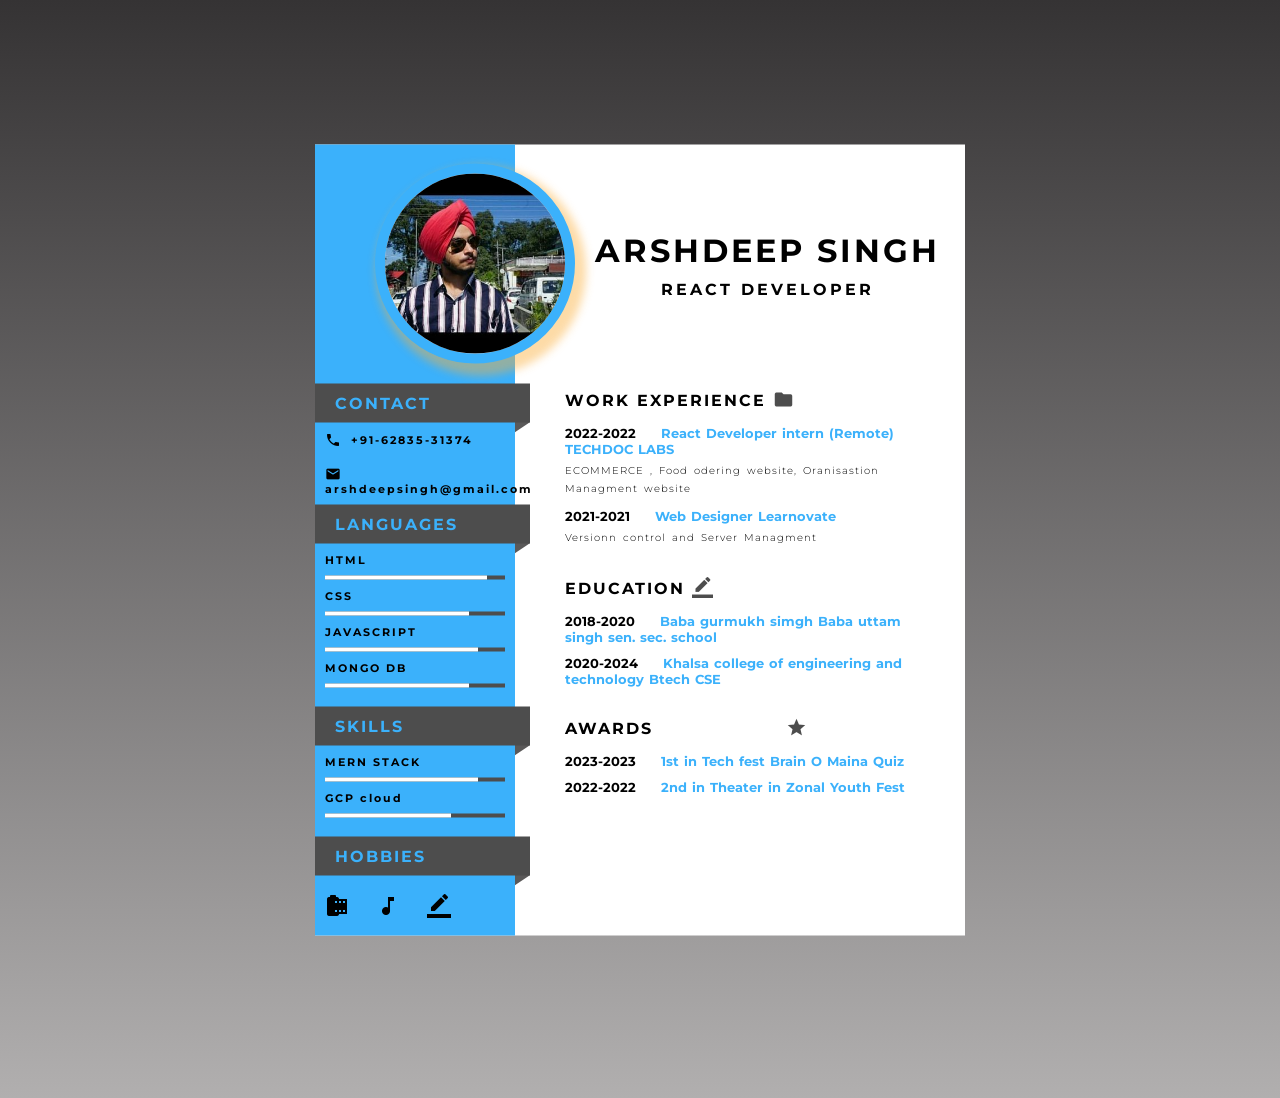
<file: index.html>
<!DOCTYPE html>
<html>

<head>
	<title></title>
	<meta name="viewport" content="width=device-width, initial-scale=1.0">
	<link rel="stylesheet" type="text/css" href="css/style.css">
	<link href="https://fonts.googleapis.com/icon?family=Material+Icons" rel="stylesheet">

</head>

<body>

	<div class="main">
		<div class="left">
			<br>
			<div class="profile-img"><img src="image/profile.jpg"></div>

			<div class="box-1">
				<div class="heading">
					<p>CONTACT</p>
				</div>
				<p class="p1"><i class="material-icons icons1">call</i>+91-62835-31374</p>
				<p class="p1"><i class="material-icons icons1">email</i>arshdeepsingh@gmail.com</p>
			</div>

			<div class="box-1">
				<div class="heading">
					<p>LANGUAGES</p>
				</div>

				<p class="p1">HTML
				<div class="skill-container">
					<div class="skill html"></div>
				</div>
				</p>

				<p class="p1">CSS
				<div class="skill-container">
					<div class="skill css"></div>
				</div>
				</p>

				<p class="p1">JAVASCRIPT
				<div class="skill-container">
					<div class="skill js"></div>
				</div>
				</p>

				<p class="p1">MONGO DB
				<div class="skill-container">
					<div class="skill jquery"></div>
				</div>
				</p>
			</div>
			<br>

			<div class="box-1">
				<div class="heading">
					<p>SKILLS</p>
				</div>

				<p class="p1"> MERN STACK
				<div class="skill-container">
					<div class="skill web"></div>
				</div>
				</p>

				<p class="p1"> GCP cloud
				<div class="skill-container">
					<div class="skill gra"></div>
				</div>
				</p>


			</div>
			<br>
			<div class="box-1">
				<div class="heading">
					<p>HOBBIES</p>
				</div>

				<div class="h-div">
					<i class="material-icons icons2">camera_roll</i>
					<i class="material-icons icons2">music_note</i>
					<i class="material-icons icons2">border_color</i>
				</div>

			</div>

		</div>


		<div class="right">
			<div class="name-div">
				<h1>ARSHDEEP SINGH</h1>
				<p>REACT DEVELOPER</p>
			</div>

			<div class="box-2">
				<h2>WORK EXPERIENCE <i class="material-icons icons3">folder</i></h2>
				<p class="p3">2022-2022 <span>React Developer intern (Remote) TECHDOC LABS</span></p>
				<p class="p2">
					ECOMMERCE , Food odering website, Oranisastion Managment website
				</p>

				<p class="p3">2021-2021 <span>Web Designer Learnovate </span></p>
				<p class="p2">
					Versionn control and Server Managment
				</p>


			</div>



			<div class="box-2">
				<h2>EDUCATION <i class="material-icons icons3">border_color</i></h2>
				<p class="p3">2018-2020 <span>Baba gurmukh simgh Baba uttam singh sen. sec. school</span></p>


				<p class="p3">2020-2024 <span>Khalsa college of engineering and technology Btech CSE </span></p>



			</div>


			<div class="box-2">
				<h2>AWARDS <i class="material-icons icons3">award_star</i></h2>

				<p class="p3">2023-2023 <span>1st in Tech fest Brain O Maina Quiz</span></p>


				<p class="p3">2022-2022 <span>2nd in Theater in Zonal Youth Fest </span></p>



			</div>

		</div>
	</div>




</body>

</html>
</file>
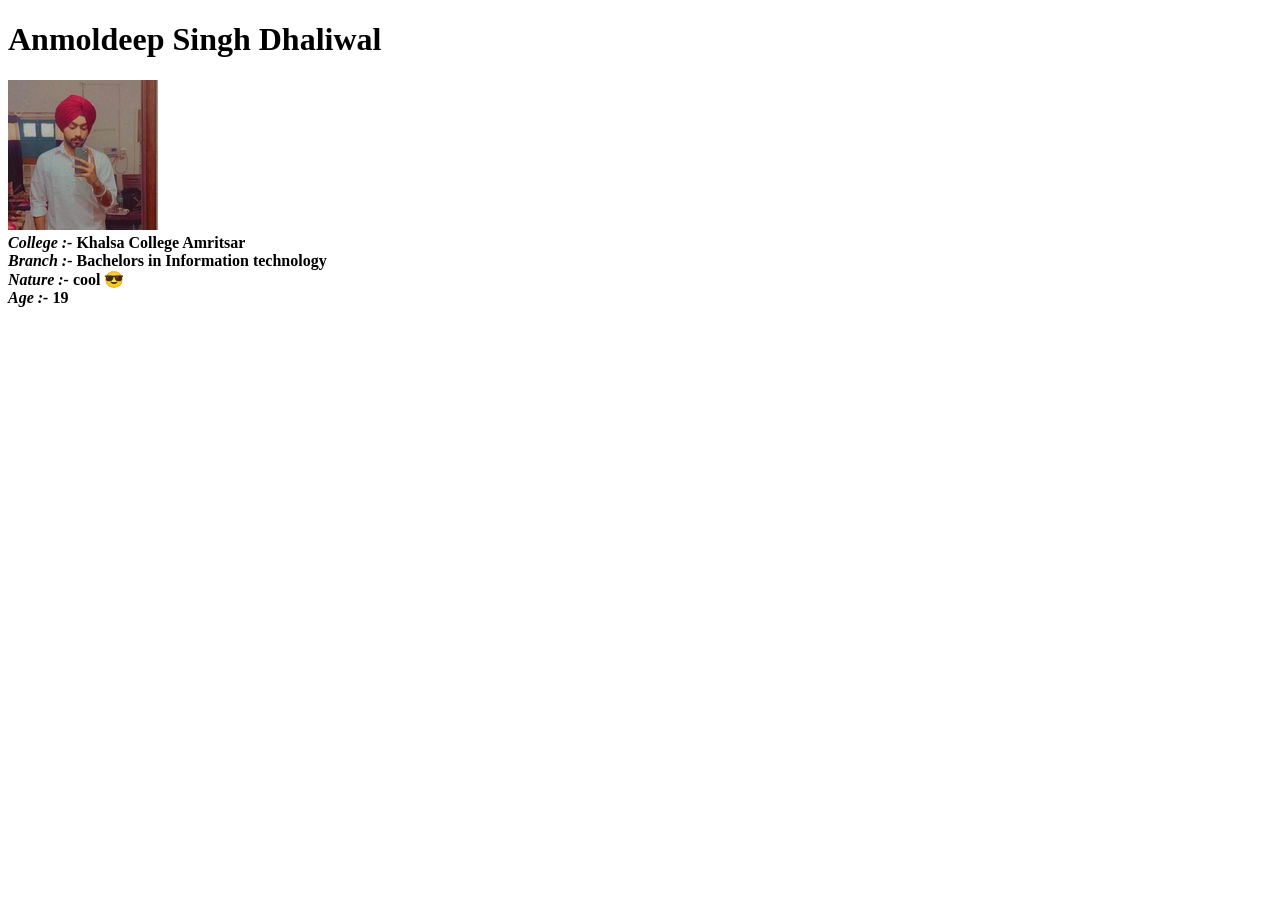
<file: friends/anmol.html>
<!DOCTYPE html>
<html lang="en">
<head>
    <meta charset="UTF-8">
    <meta http-equiv="X-UA-Compatible" content="IE=edge">
    <meta name="viewport" content="width=device-width, initial-scale=1.0">
    <title>Document</title>
</head>
<body>
    <h1>
        Anmoldeep Singh Dhaliwal
    </h1>

    <img src="/image/anmol.jpg " alt="">
<div class="item2">

    <strong><b><i>College :- </i> Khalsa College Amritsar</b></strong>

</div>
<div class="item2">

    <strong><b><i>Branch :- </i> Bachelors in Information technology</b></strong>

</div>
<div class="item2">

    <strong><b><i>Nature :- </i> cool 😎</b></strong>

</div>
<div class="item2">

    <strong><b><i> Age :- </i> 19</b></strong>

</div>

</body>
</html>
</file>
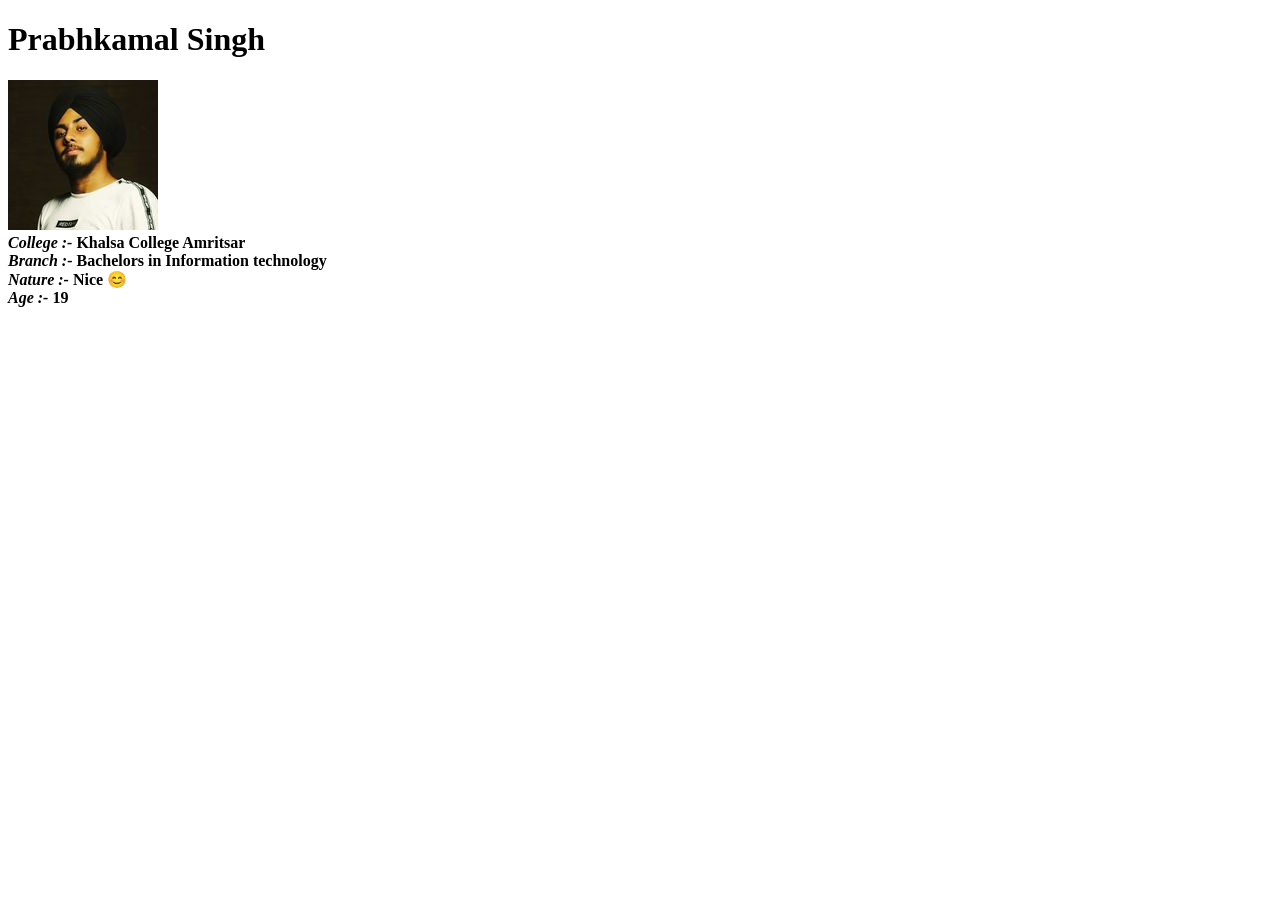
<file: friends/Atiff.html>
<!DOCTYPE html>
<html lang="en">
<head>
    <meta charset="UTF-8">
    <meta http-equiv="X-UA-Compatible" content="IE=edge">
    <meta name="viewport" content="width=device-width, initial-scale=1.0">
    <title>Document</title>
</head>
<body>
    <h1>
        Prabhkamal  Singh
    </h1>

    <img src="/image/Atiff.jpg " alt="">
<div class="item2">

    <strong><b><i>College :- </i> Khalsa College Amritsar</b></strong>

</div>
<div class="item2">

    <strong><b><i>Branch :- </i> Bachelors in Information technology</b></strong>

</div>
<div class="item2">

    <strong><b><i>Nature :- </i> Nice 😊</b></strong>

</div>
<div class="item2">

    <strong><b><i> Age :- </i> 19</b></strong>

</div>

</body>
</html>
</file>
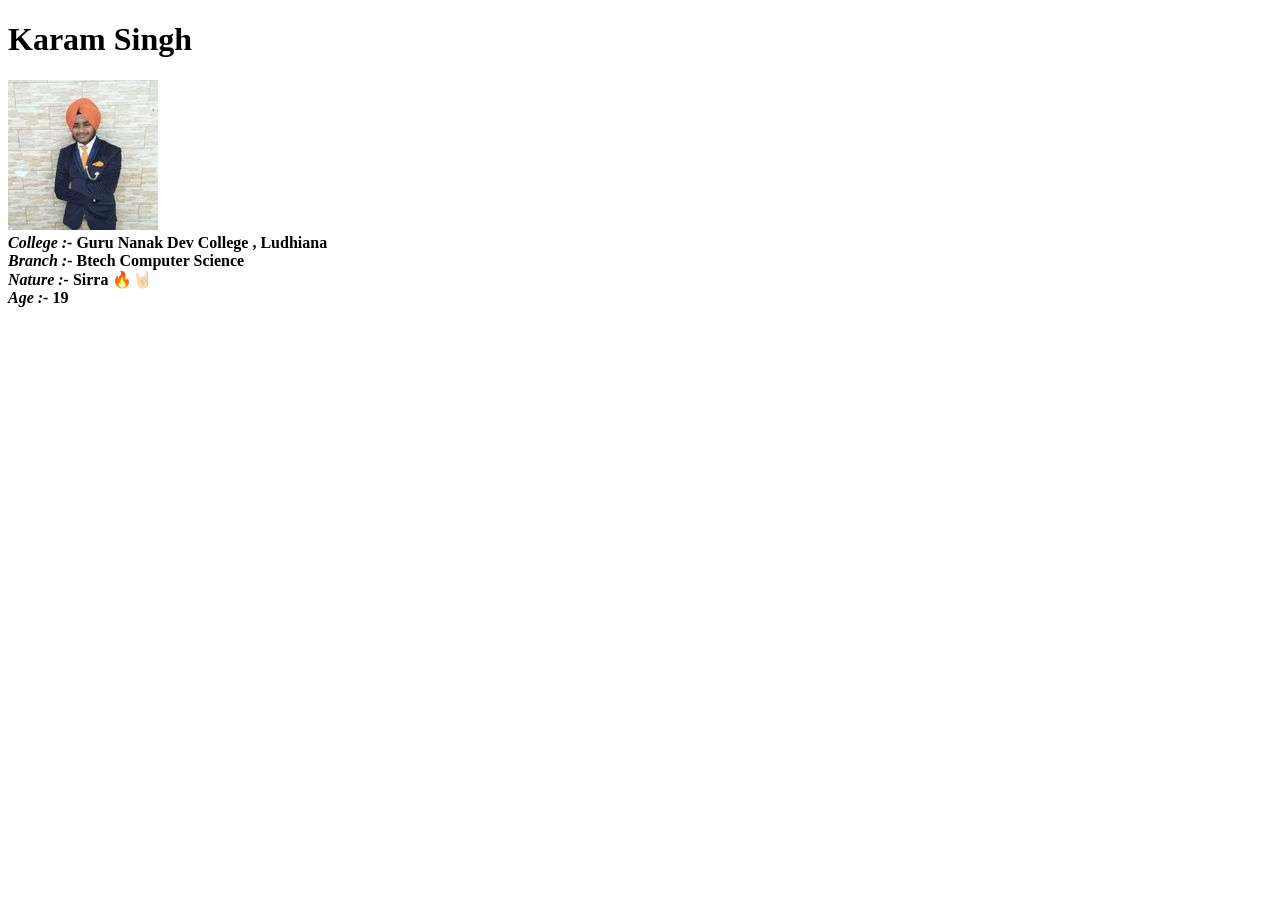
<file: friends/karamchan.html>
<!DOCTYPE html>
<html lang="en">
<head>
    <meta charset="UTF-8">
    <meta http-equiv="X-UA-Compatible" content="IE=edge">
    <meta name="viewport" content="width=device-width, initial-scale=1.0">
    <title>Document</title>
</head>
<body>
    <h1>
        Karam Singh
    </h1>

    <img src="/image/karamchan.jpg " alt="">
<div class="item2">

    <strong><b><i>College :- </i> Guru Nanak Dev College , Ludhiana </b></strong>

</div>
<div class="item2">

    <strong><b><i>Branch :- </i> Btech Computer Science</b></strong>

</div>
<div class="item2">

    <strong><b><i>Nature :- </i> Sirra 🔥🤘🏻 </b></strong>

</div>
<div class="item2">

    <strong><b><i> Age :- </i> 19</b></strong>

</div>

</body>
</html>
</file>
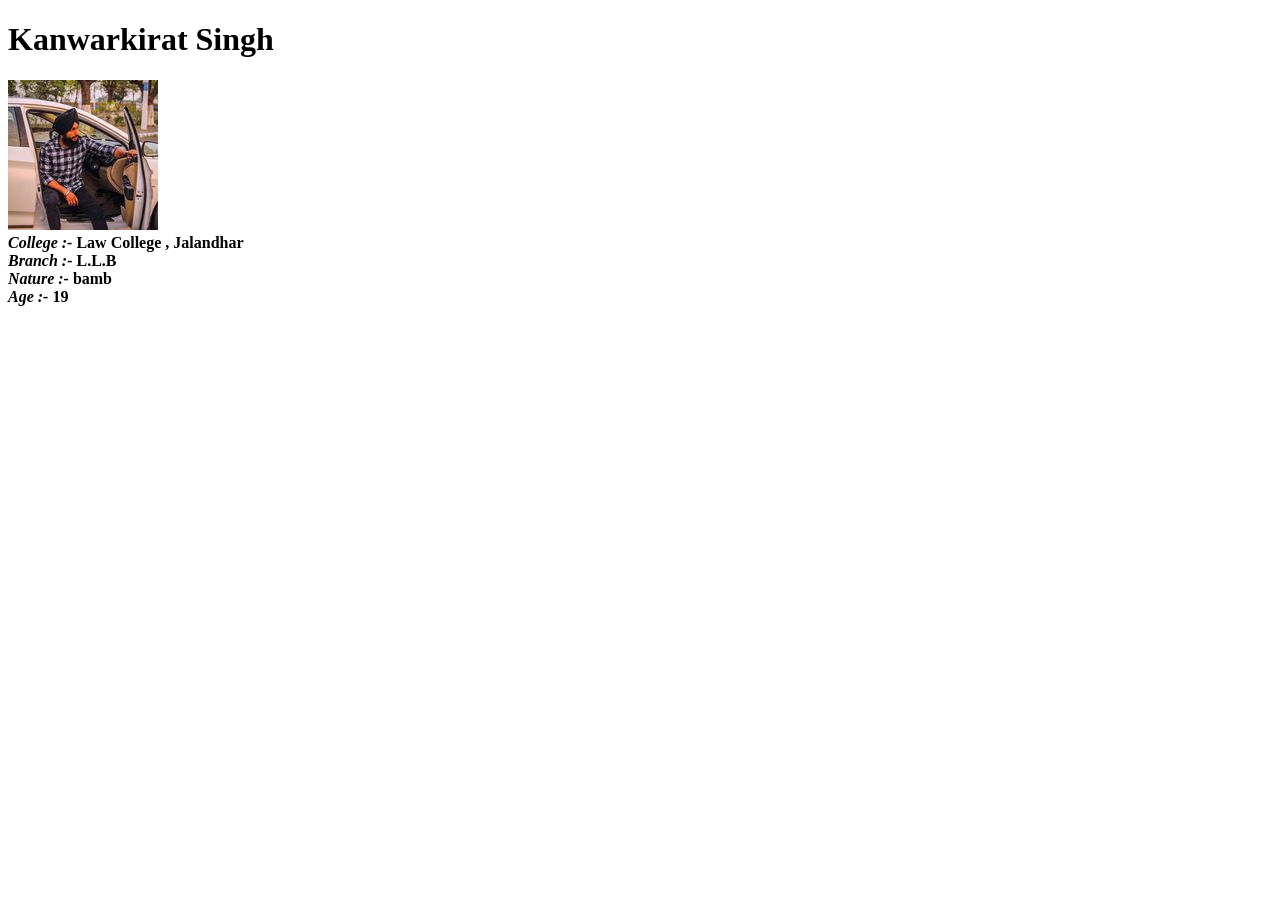
<file: friends/kutti.html>
<!DOCTYPE html>
<html lang="en">
<head>
    <meta charset="UTF-8">
    <meta http-equiv="X-UA-Compatible" content="IE=edge">
    <meta name="viewport" content="width=device-width, initial-scale=1.0">
    <title>Document</title>
</head>
<body>
    <h1>
        Kanwarkirat Singh
    </h1>

    <img src="/image/kutti.jpg " alt="">
<div class="item2">

    <strong><b><i>College :- </i> Law College , Jalandhar </b></strong>

</div>
<div class="item2">

    <strong><b><i>Branch :- </i> L.L.B</b></strong>

</div>
<div class="item2">

    <strong><b><i>Nature :- </i> bamb </b></strong>

</div>
<div class="item2">

    <strong><b><i> Age :- </i> 19</b></strong>

</div>

</body>
</html>
</file>
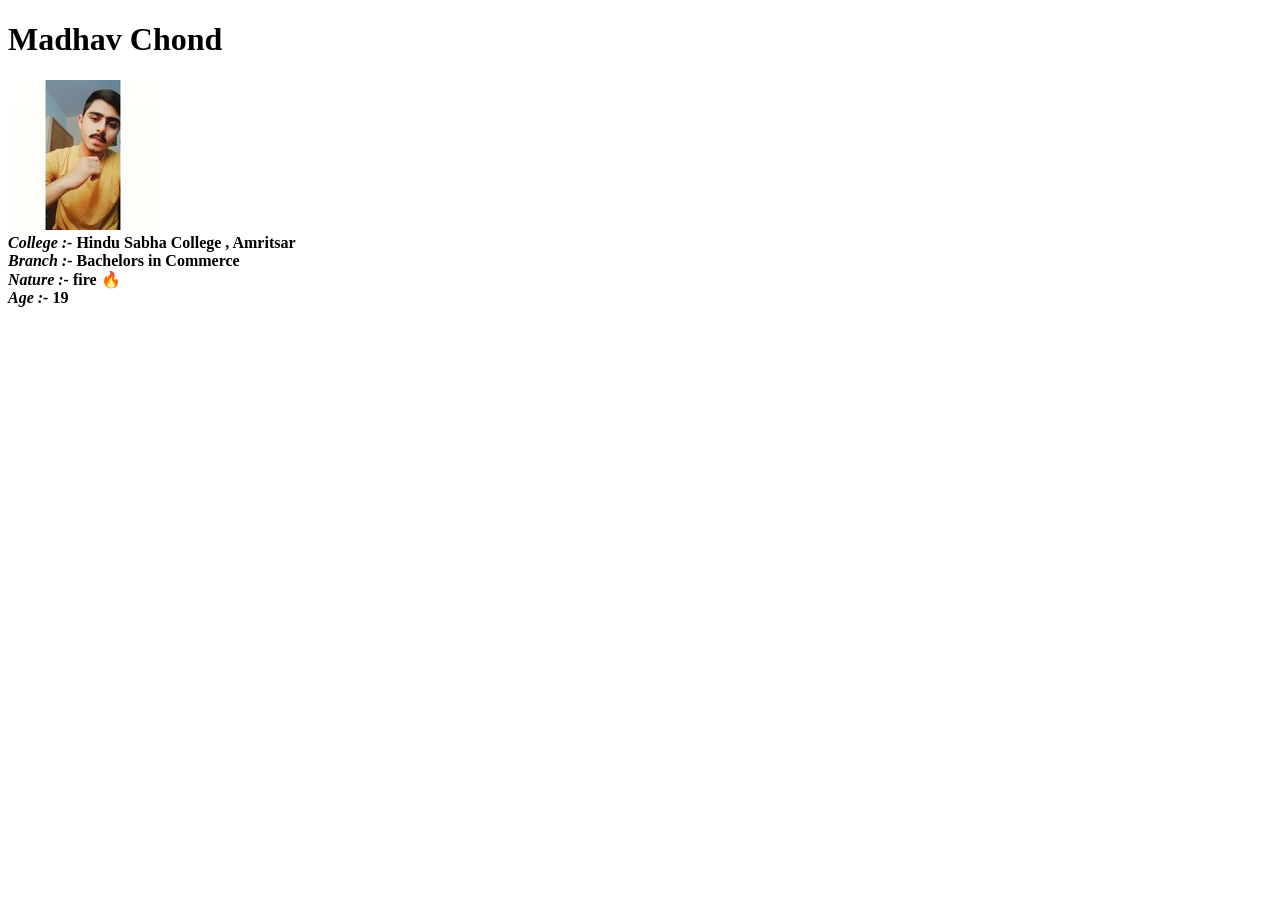
<file: friends/madhav.html>
<!DOCTYPE html>
<html lang="en">
<head>
    <meta charset="UTF-8">
    <meta http-equiv="X-UA-Compatible" content="IE=edge">
    <meta name="viewport" content="width=device-width, initial-scale=1.0">
    <title>Document</title>
</head>
<body>
    <h1>
        Madhav Chond
    </h1>

    <img src="/image/madhav.jpg " alt="">
<div class="item2">

    <strong><b><i>College :- </i> Hindu Sabha College , Amritsar </b></strong>

</div>
<div class="item2">

    <strong><b><i>Branch :- </i> Bachelors in Commerce</b></strong>

</div>
<div class="item2">

    <strong><b><i>Nature :- </i> fire 🔥 </b></strong>

</div>
<div class="item2">

    <strong><b><i> Age :- </i> 19</b></strong>

</div>

</body>
</html>
</file>
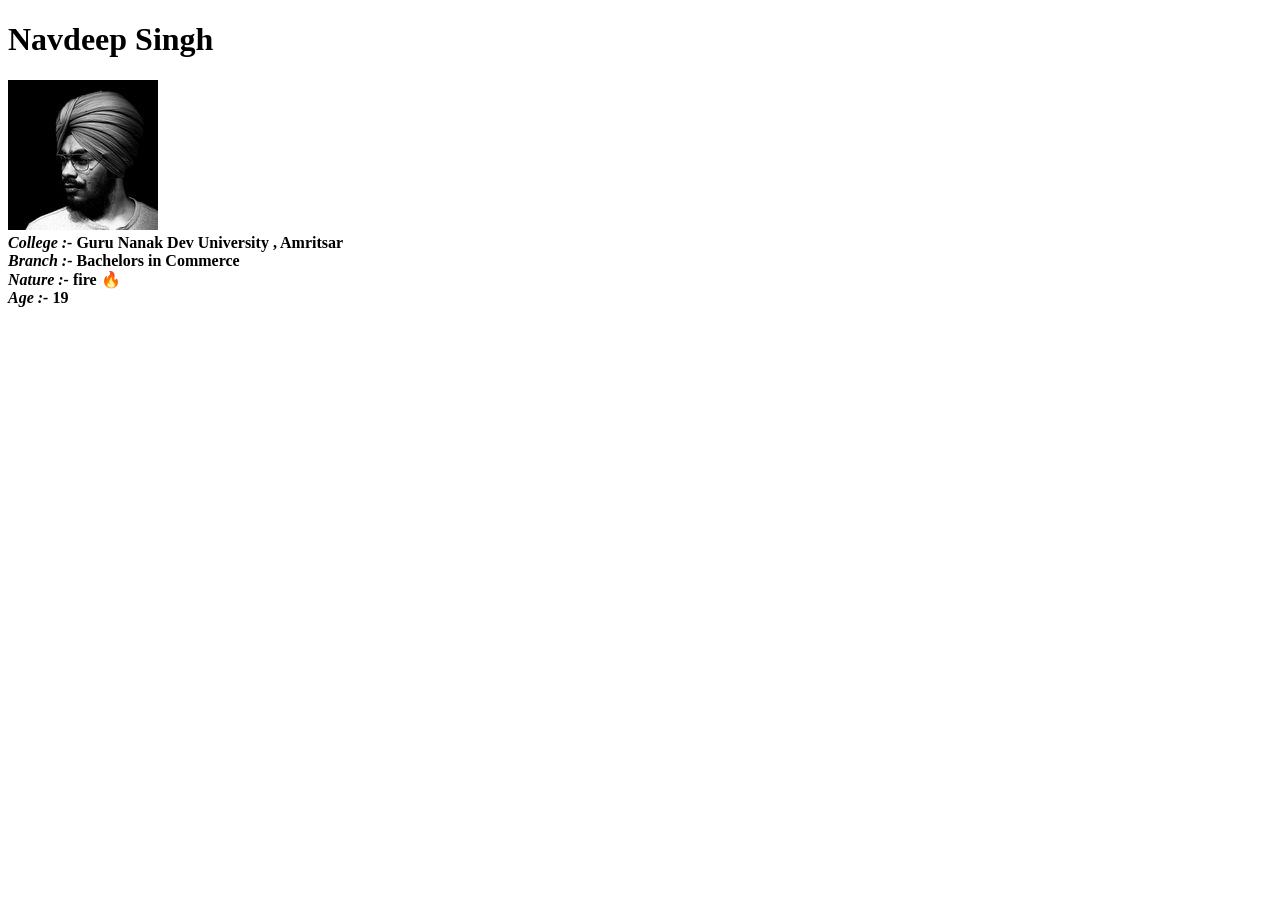
<file: friends/navdeep.html>
<!DOCTYPE html>
<html lang="en">
<head>
    <meta charset="UTF-8">
    <meta http-equiv="X-UA-Compatible" content="IE=edge">
    <meta name="viewport" content="width=device-width, initial-scale=1.0">
    <title>Document</title>
</head>
<body>
    <h1>
        Navdeep Singh
    </h1>

    <img src="/image/navdeep.jpg " alt="">
<div class="item2">

    <strong><b><i>College :- </i> Guru Nanak Dev University , Amritsar </b></strong>

</div>
<div class="item2">

    <strong><b><i>Branch :- </i> Bachelors in Commerce</b></strong>

</div>
<div class="item2">

    <strong><b><i>Nature :- </i> fire 🔥 </b></strong>

</div>
<div class="item2">

    <strong><b><i> Age :- </i> 19</b></strong>


</body>
</html>
</file>
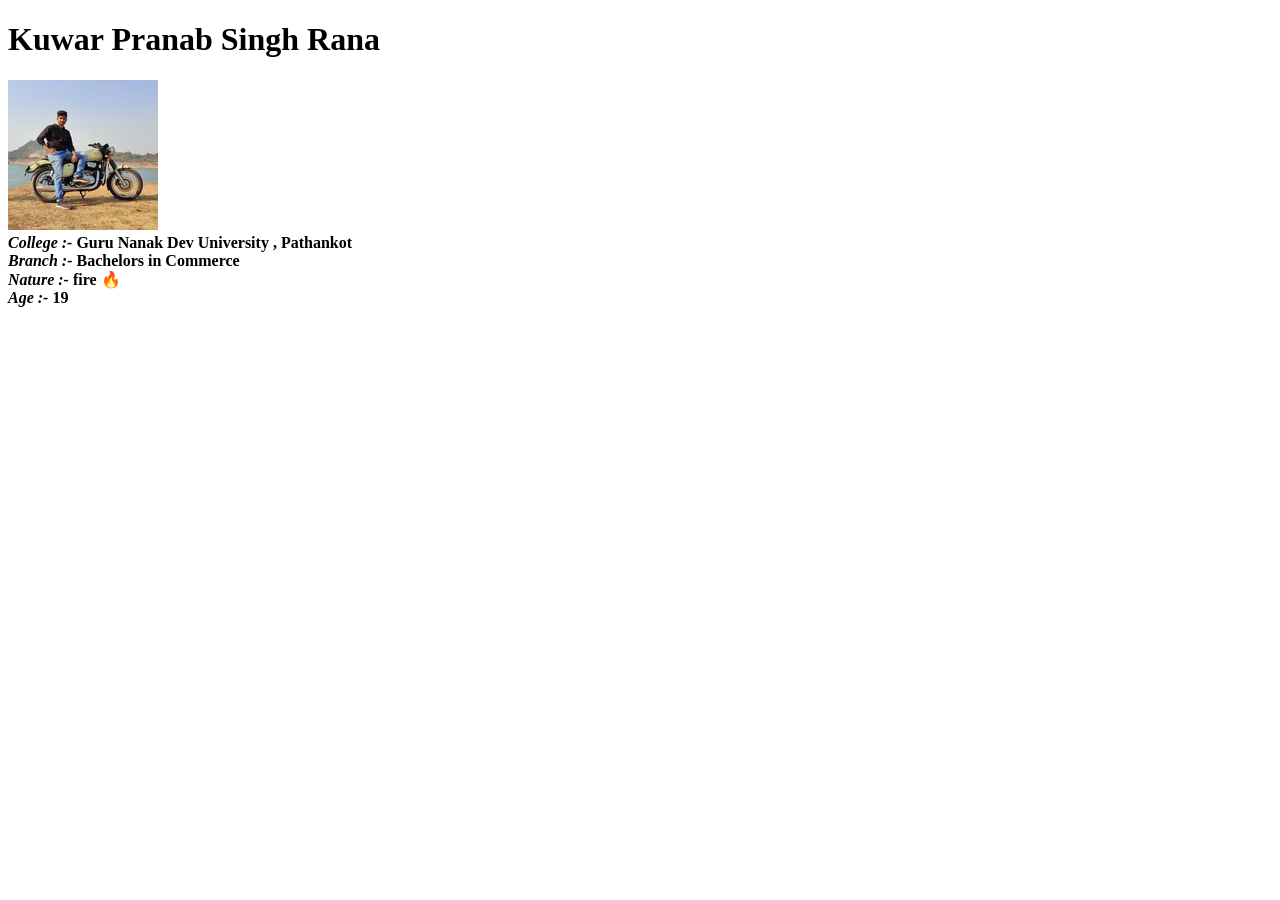
<file: friends/rana.html>
<!DOCTYPE html>
<html lang="en">
<head>
    <meta charset="UTF-8">
    <meta http-equiv="X-UA-Compatible" content="IE=edge">
    <meta name="viewport" content="width=device-width, initial-scale=1.0">
    <title>Document</title>
</head>
<body>
    <h1>
        Kuwar Pranab Singh Rana
    </h1>

    <img src="/image/rana.jpg " alt="">
<div class="item2">

    <strong><b><i>College :- </i> Guru Nanak Dev University , Pathankot </b></strong>

</div>
<div class="item2">

    <strong><b><i>Branch :- </i> Bachelors in Commerce</b></strong>

</div>
<div class="item2">

    <strong><b><i>Nature :- </i> fire 🔥 </b></strong>

</div>
<div class="item2">

    <strong><b><i> Age :- </i> 19</b></strong>


</body>
</html>
</file>
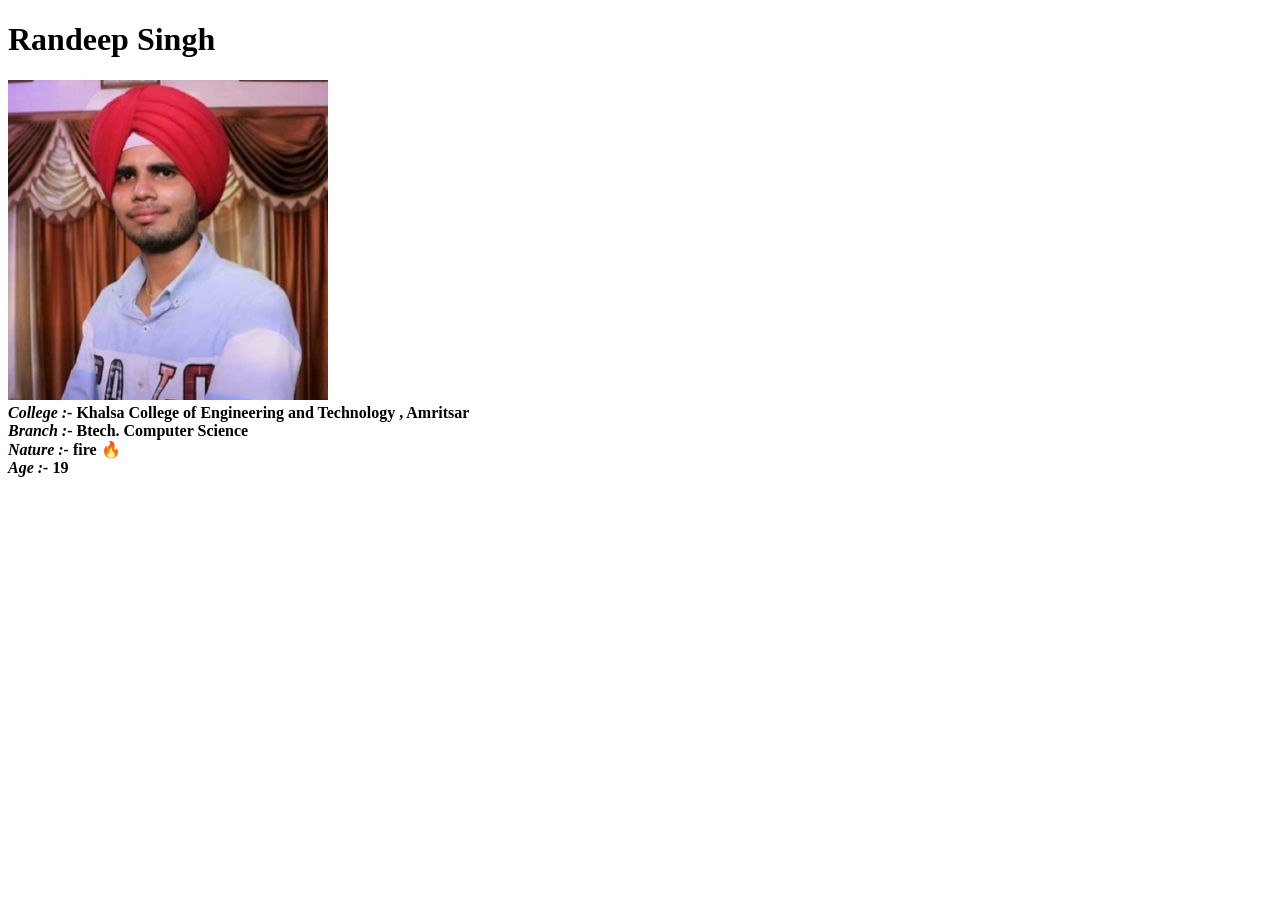
<file: friends/randeep.html>
<!DOCTYPE html>
<html lang="en">
<head>
    <meta charset="UTF-8">
    <meta http-equiv="X-UA-Compatible" content="IE=edge">
    <meta name="viewport" content="width=device-width, initial-scale=1.0">
    <title>Document</title>
</head>
<body>
    <h1>
        Randeep Singh
    </h1>

    <img src="/image/randeep.jpg " alt="">
<div class="item2">

    <strong><b><i>College :- </i> Khalsa College of Engineering and Technology , Amritsar </b></strong>

</div>
<div class="item2">

    <strong><b><i>Branch :- </i> Btech. Computer Science</b></strong>

</div>
<div class="item2">

    <strong><b><i>Nature :- </i> fire 🔥 </b></strong>

</div>
<div class="item2">

    <strong><b><i> Age :- </i> 19</b></strong>

</body>
</html>
</file>
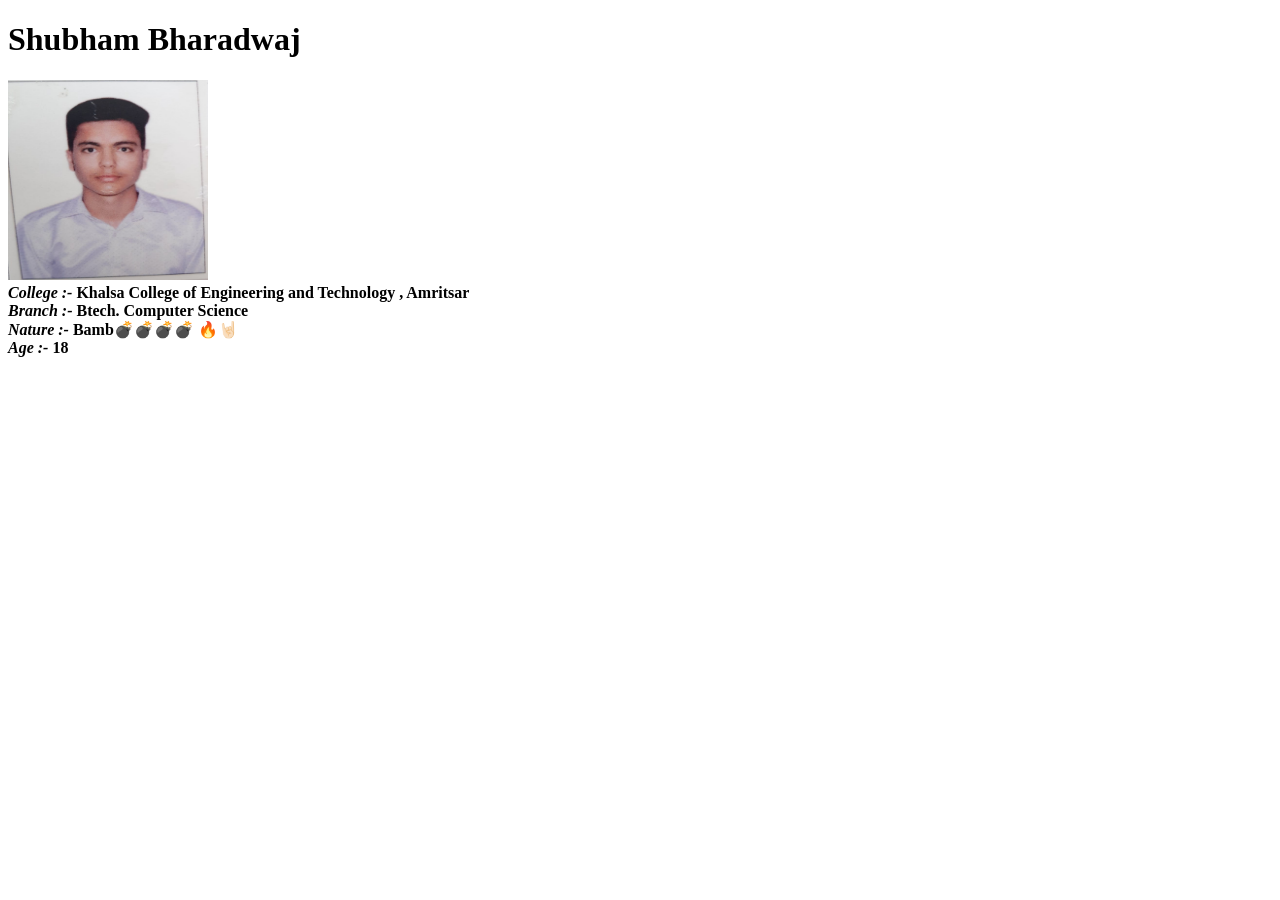
<file: friends/shubhambh.html>
<!DOCTYPE html>
<html lang="en">
<head>
    <meta charset="UTF-8">
    <meta http-equiv="X-UA-Compatible" content="IE=edge">
    <meta name="viewport" content="width=device-width, initial-scale=1.0">
    <title>Document</title>
</head>
<body>
    <h1>
        Shubham Bharadwaj
    </h1>

    <img src="/image/shubham bh.jpeg " alt=" " style="height: 200px; width: 200px;">
<div class="item2">

    <strong><b><i>College :- </i> Khalsa College of Engineering and Technology , Amritsar </b></strong>

</div>
<div class="item2">

    <strong><b><i>Branch :- </i> Btech. Computer Science</b></strong>

</div>
<div class="item2">

    <strong><b><i>Nature :- </i>  Bamb💣💣💣💣 🔥🤘🏻 </b></strong>

</div>
<div class="item2">

    <strong><b><i> Age :- </i> 18</b></strong>

</body>
</html>
</file>
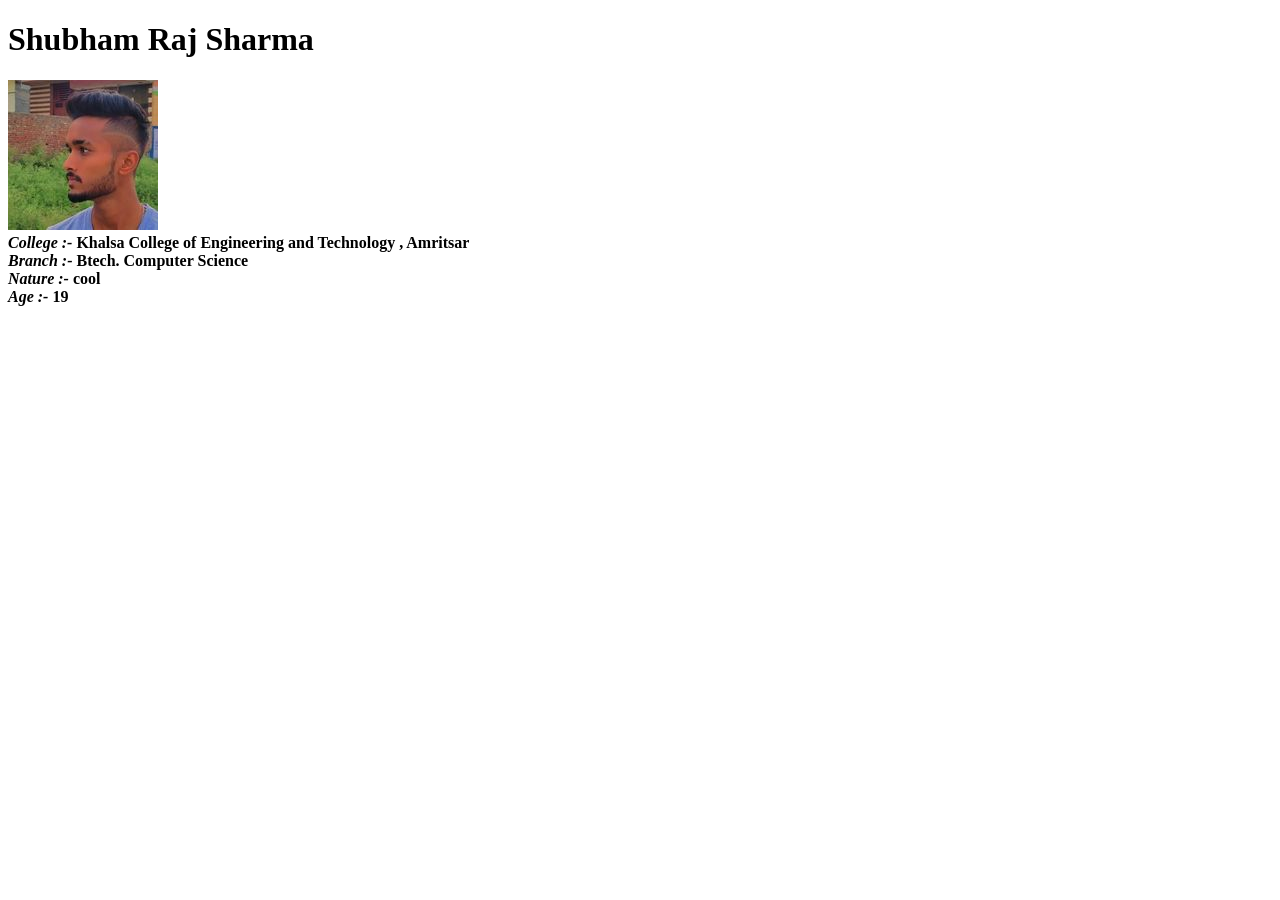
<file: friends/shubhamraj.html>
<!DOCTYPE html>
<html lang="en">
<head>
    <meta charset="UTF-8">
    <meta http-equiv="X-UA-Compatible" content="IE=edge">
    <meta name="viewport" content="width=device-width, initial-scale=1.0">
    <title>Document</title>
</head>
<body>
    <h1>
        Shubham Raj Sharma
    </h1>

    <img src="/image/shubham raj.jpg " alt="">
<div class="item2">

    <strong><b><i>College :- </i> Khalsa College of Engineering and Technology , Amritsar </b></strong>

</div>
<div class="item2">

    <strong><b><i>Branch :- </i> Btech. Computer Science</b></strong>

</div>
<div class="item2">

    <strong><b><i>Nature :- </i>  cool </b></strong>

</div>
<div class="item2">

    <strong><b><i> Age :- </i> 19</b></strong>

</body>
</html>
</file>
<file: css/style.css>
@import url('https://fonts.googleapis.com/css2?family=Montserrat&display=swap');
body{
	background-image: linear-gradient(#353334, #b1afaf);
	height: 122vh;
	font-weight: bold;
	letter-spacing: 2px;
}
*{
	margin: 0px; padding: 0px; font-family: 'Montserrat', sans-serif;
}
.main{
	background-color: white;
	height: auto;
	width: 650px;
	position: absolute;
	transform: translate(-50%, -50%);
	left: 50%;
	top: 60%;
}
.left{
	background-color: #3bb1fb;
	width: 200px;
	height: 100%;
	float: left;
}
.right{
	width: 450px;
	float: left;
}
.profile-img{
	height: 180px;
	width: 180px;
	background-color: #ddd;
	border-radius: 50%;
	margin-bottom: 20px;
	margin-left: 60px;
	border: 10px solid #3bb1fb;
	box-shadow: 6px 7px 9px 5px #fbb03b73;
}
.profile-img img{
	width: 100%;
	border-radius: 50%;
}
.box-1{
	position: relative;
}
.heading{
	background-color: #4d4d4d;
	padding: 10px;
	color: #3bb1fb;
	text-align: left;
	padding-left: 20px;
	margin-right: -15px;
}
.heading::after{
	content: '';
	position: absolute;
	width: 21px;
	height: 18px;
	background-color: #5a5959;
	left: 191px;
	top: 26px;
	transform:rotate(56deg);
	z-index: -1;
}
.p1{
	padding: 9px 10px;
	font-size: 11px;
}
.icons1{
	font-size: 16px!important;
	padding-right: 10px!important;
	vertical-align: sub;
}
.skill-container{
	width: 90%;
	background-color: #4d4d4d;
	margin: 0px 10px;
}
.skill{
	text-align: right;
	padding-top: 2px;
	padding-bottom: 2px;
	color: white;
}
.html{
	width: 90%;
	background-color: white;
}
.css{
	width: 80%;
	background-color: white;
}
.js{
	width: 85%;
	background-color: white;
}
.jquery{
	width: 80%;
	background-color: white;
}
.web {
	width: 85%;
	background-color: white;
}
.gra{
	width: 70%;
	background-color: white;
}
.icons2{
	padding: 18px 10px;
}
.name-div{
	padding: 86px 0px 60px 55px;
	text-align: center;
	letter-spacing: 3px;
}
.name-div h1{
	margin-bottom: 10px;
}
.box-2{
	padding: 0px 50px;
	margin-top: 30px;
}
.p2{
	font-size: 10px;
	font-weight: 300;
	letter-spacing: 1px;
	word-spacing: 2px;
	line-height: 18px;
	margin-top: 5px;
}
h2{
	font-size: 16px;
	margin-bottom: 15px;
}
.icons3{
	vertical-align: bottom;
	font-size: 21px!important;
	color: #4d4d4d;
}
.p3{
	font-size: 13px;
	word-spacing: 1px;
	letter-spacing: 0px;
	margin-top: 10px;
}
.p3 span{
	color:#3bb1fb; padding-left: 20px;
}
</file>
